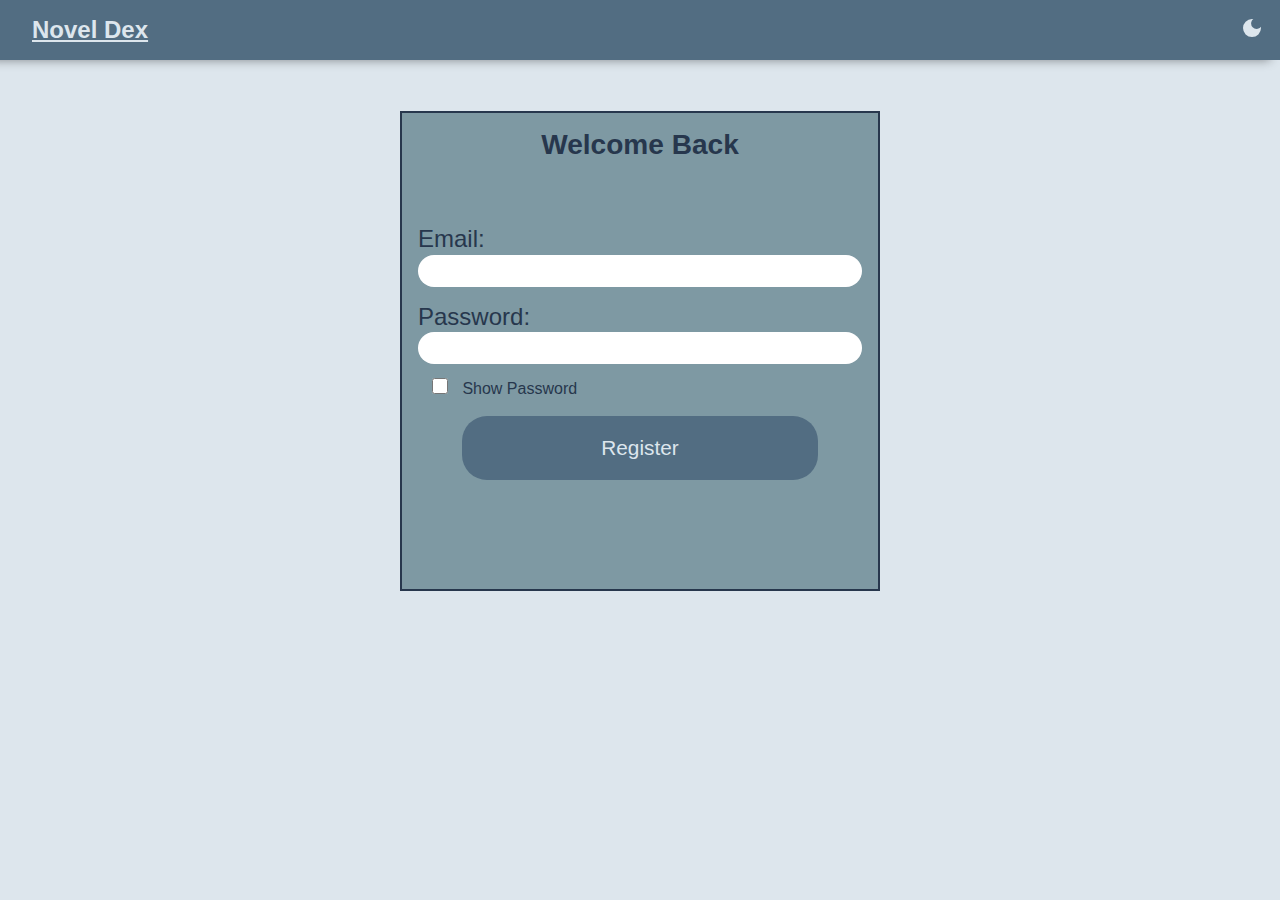
<file: html/login.html>
<!DOCTYPE html>
<html lang="en">
<head>
    <meta charset="UTF-8">
    <meta name="viewport" content="width=device-width, initial-scale=1.0">
    <title>Register</title>
    <link rel="stylesheet" href="../css/login.css">
    <script src="../js/fix_theme_issue.js"></script>
    <script src="../js/main.js" defer></script>
</head>
<body id="body">
    <nav>
        <ul>
            <li class="home_li"><a href="index.html">Novel&nbspDex</a></li>
            <li><button onclick="toggleTheme()" id="theme_switch">
                <svg id="dark_icon" xmlns="http://www.w3.org/2000/svg" height="24px" viewBox="0 -960 960 960" width="24px" fill="#e8eaed">
                    <path d="M480-120q-150 0-255-105T120-480q0-150 105-255t255-105q14 0 27.5 1t26.5 3q-41 29-65.5 75.5T444-660q0 90 63 153t153 63q55 0 101-24.5t75-65.5q2 13 3 26.5t1 27.5q0 150-105 255T480-120Z"/></svg><svg id="light_icon" xmlns="http://www.w3.org/2000/svg" height="24px" viewBox="0 -960 960 960" width="24px" fill="#e8eaed">
                    <path d="M480-280q-83 0-141.5-58.5T280-480q0-83 58.5-141.5T480-680q83 0 141.5 58.5T680-480q0 83-58.5 141.5T480-280ZM200-440H40v-80h160v80Zm720 0H760v-80h160v80ZM440-760v-160h80v160h-80Zm0 720v-160h80v160h-80ZM256-650l-101-97 57-59 96 100-52 56Zm492 496-97-101 53-55 101 97-57 59Zm-98-550 97-101 59 57-100 96-56-52ZM154-212l101-97 55 53-97 101-59-57Z"/></svg>
            </button>
        </li>
        </ul>
    </nav>


    <main>
        <div class="box">
            <h3>Welcome&nbspBack</h3>
            <br><br>
            <div class="lable"> 
                <label for="Email">Email:<input type="text" id="Email"></label>
            </div>
            <div class="lable"> 
                <label for="Password">Password:<input type="text" id="Password" minlength="8"></label>
            </div><div class="pass_box">
            <label for="show_password" class="show_password"><input type="checkbox" class="Show Password" id="show_password">Show Password</label></div>
            
            <button>Register</button>
        </div>
    </main>
</body>
</html>
</file>
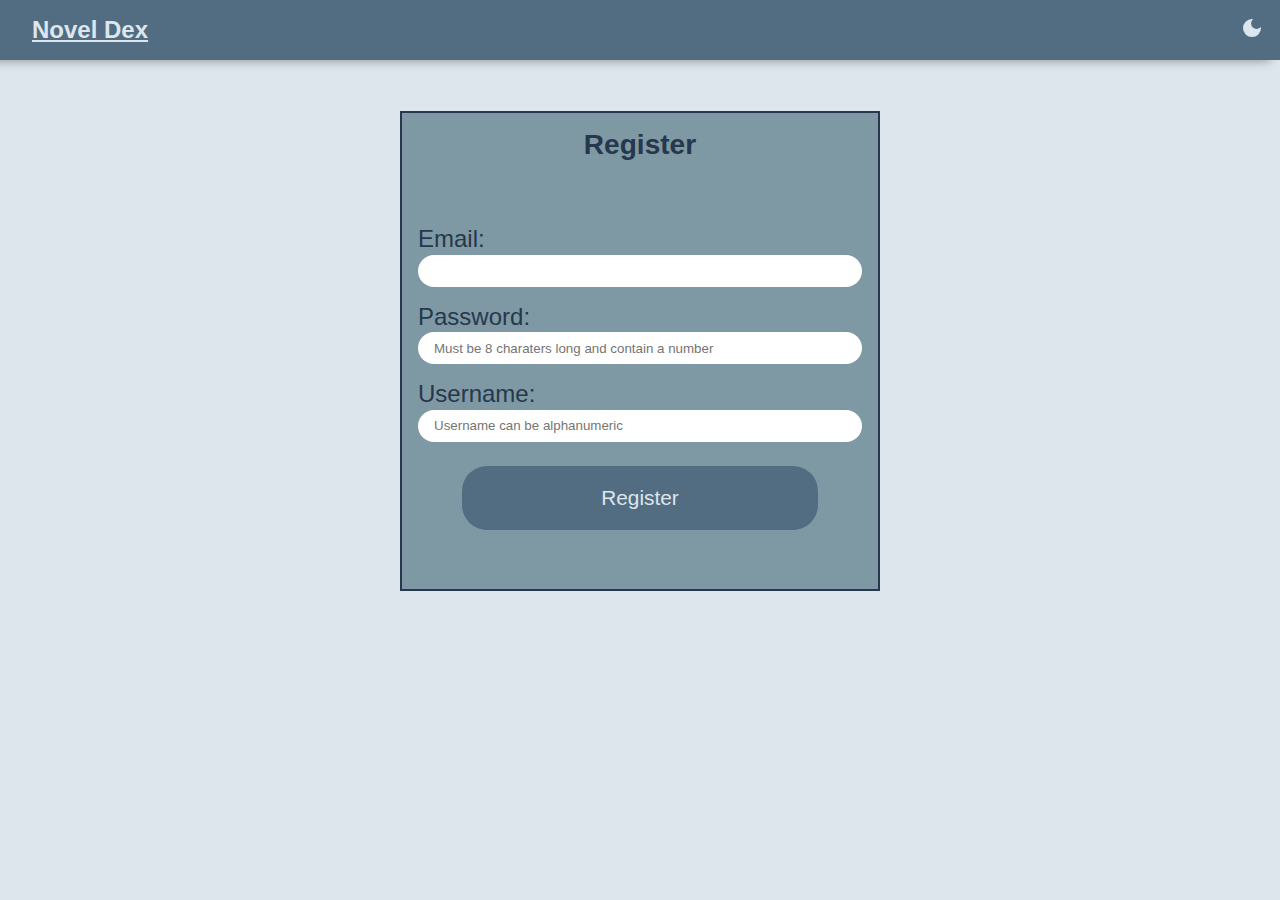
<file: html/register.html>
<!DOCTYPE html>
<html lang="en">
<head>
    <meta charset="UTF-8">
    <meta name="viewport" content="width=device-width, initial-scale=1.0">
    <title>Register</title>
    <link rel="stylesheet" href="../css/register.css">
    <script src="../js/fix_theme_issue.js"></script>
    <script src="../js/main.js" defer></script>
</head>
<body id="body">
    <nav>
        <ul>
            <li class="home_li"><a href="index.html">Novel&nbspDex</a></li>
            <li><button onclick="move()" id="theme_switch">
                <svg xmlns="http://www.w3.org/2000/svg" height="24px" viewBox="0 -960 960 960" width="24px" fill="#e8eaed"><path d="M480-120q-150 0-255-105T120-480q0-150 105-255t255-105q14 0 27.5 1t26.5 3q-41 29-65.5 75.5T444-660q0 90 63 153t153 63q55 0 101-24.5t75-65.5q2 13 3 26.5t1 27.5q0 150-105 255T480-120Z"/></svg>
                <svg xmlns="http://www.w3.org/2000/svg" height="24px" viewBox="0 -960 960 960" width="24px" fill="#e8eaed"><path d="M480-280q-83 0-141.5-58.5T280-480q0-83 58.5-141.5T480-680q83 0 141.5 58.5T680-480q0 83-58.5 141.5T480-280ZM200-440H40v-80h160v80Zm720 0H760v-80h160v80ZM440-760v-160h80v160h-80Zm0 720v-160h80v160h-80ZM256-650l-101-97 57-59 96 100-52 56Zm492 496-97-101 53-55 101 97-57 59Zm-98-550 97-101 59 57-100 96-56-52ZM154-212l101-97 55 53-97 101-59-57Z"/></svg>
            </button></li>
        </ul>
    </nav>


    <main>
        <div class="box">
            <h3>Register</h3>
            <br><br>
            <div class="lable"> 
                <label for="Email">Email:<input type="text" id="Email"></label>
            </div>
            <div class="lable"> 
                <label for="Password">Password:<input type="text" id="Password" placeholder="Must be 8 charaters long and contain a number" minlength="8"></label>
            </div>
            <div class="lable"> 
                <label for="Username">Username:<input type="text" id="Username" placeholder="Username can be alphanumeric"></label>
            </div>
            <button>Register</button>
        </div>
    </main>
</body>
</html>
</file>
<file: css/login.css>
:root{
    --font-color:#27374D;
    --background-color:#DDE6ED;
    --main-color:#526D82;
    --hover-color:#486a84;
    --navbar-font-color:#DDE6ED;
    --box-color:#7E99A3;
    --main-color-active:#526d82ba;
}


.whitemode{
    --font-color:#27374D;
    --background-color:#DDE6ED;
    --main-color:#526D82;
    --hover-color:#486a84;
    --navbar-font-color:#DDE6ED;
    --box-color:#7E99A3;
    --main-color-active:#526d82ba;
}

.darkmode{
    --font-color:#EEEEEE;
    --background-color:#222831;
    --main-color:#76ABAE;
    --hover-color:#5fa6a9;
    --navbar-font-color:#31363F;
    --box-color: #1A1A1D;
    --main-color-active:#76abaec4;
}

*{
    margin: 0;
    padding: 0;
    box-sizing: border-box;
}

body{
    height: 100vh;
    color: var(--font-color);
    background-color: var(--background-color);
    font-size: 1.5rem;
    font-family: 'Segoe UI', Tahoma, Geneva, Verdana, sans-serif;
    transition: all 0.5s;
}

nav{
    background-color: var(--main-color);
    box-shadow: -10px 0px 10px #0000006b;
}
nav ul{
    display: flex;
    list-style: none;
}

nav .home_li{
    margin-right: auto;
    font-weight: 600;    
}

nav a{
    display: flex;
    text-decoration: none;
    color: var(--navbar-font-color);
    padding: 1rem 2rem;
}
nav a:hover{
    text-decoration: underline var(--navbar-font-color);
    transition: 0.5s;
}


.sidebar{
    height: 100vh;
    width: 40vw;
    background-color: var(--main-color);
    position: fixed;
    z-index: 999;
    right: -100%;
    transition: 0.5s;
    box-shadow: -10px 0px 50px #0000006b;
}

.show_sidebar{
    right: 0;
}
.sidebar ul{
    list-style: none;
}

.sidebar button{
    width: 100%;
    text-align: left;
    position: relative;
    left: 1rem;
    cursor: pointer;
    
}
.sidebar li a{
    text-decoration: none;
    color: var(--navbar-font-color);
    width: 100%;
    display: block;
    height: 100%;
    padding: 1rem 2rem;
}


nav ul li button{
    background-color: transparent;
    border: none;
    padding: 1rem;
    cursor: pointer;
}


#theme_switch svg{
    fill: var(--navbar-font-color);
}

#theme_switch svg:last-child{
    display: none;    
}

.darkmode #theme_switch svg:first-child{
    display: none;
}

.darkmode #theme_switch svg:last-child{
    display: block;
}

main{
    display: flex;
    justify-content: center;
    padding: min(4em, 4%);
}

.box{
    text-align: center;
    align-items: center;
    border: var(--font-color) solid 2px;
    height: 30rem;
    width: 30rem;
    padding: 1rem;
    background-color: var(--box-color);
}

.lable{
    text-align: left;
}

.box input{
    height: 2rem;
    width: 100%;
    border-radius: 20px;
    border: none;
    padding: 1rem;
}

.box .lable{
    padding: 0.5rem 0rem;
}

.box button{
    margin:1rem;
    height: 4rem;
    width: 80%;
    background-color: var(--main-color);
    color: var(--navbar-font-color);
    border: none;
    border-radius: 25px;
    font-size: 1.3rem;
    cursor: pointer;
}

.box button:active{
    background-color: var(--main-color-active);
}

.pass_box{
    text-align: left;
}

.pass_box input{
    padding: 0;
    margin: 0;
}


.show_password, .show_password input{
    text-align: left;
    font-size: 1rem !important;
    width: 10% !important;
}

.show_password input{
    height: 1rem;
}

@media(max-width:600px){
    main .box{
        height: 25rem;
        width: 20rem;
    }
    main{
        padding-top: 4rem;
    }
}
</file>
<file: css/register.css>
:root{
    --font-color:#27374D;
    --background-color:#DDE6ED;
    --main-color:#526D82;
    --hover-color:#486a84;
    --navbar-font-color:#DDE6ED;
    --box-color:#7E99A3;
    --main-color-active:#526d82ba;
}


.whitemode{
    --font-color:#27374D;
    --background-color:#DDE6ED;
    --main-color:#526D82;
    --hover-color:#486a84;
    --navbar-font-color:#DDE6ED;
    --box-color:#7E99A3;
    --main-color-active:#526d82ba;
}

.darkmode{
    --font-color:#EEEEEE;
    --background-color:#222831;
    --main-color:#76ABAE;
    --hover-color:#5fa6a9;
    --navbar-font-color:#31363F;
    --box-color: #1A1A1D;
    --main-color-active:#76abaec4;
}

*{
    margin: 0;
    padding: 0;
    box-sizing: border-box;
}

body{
    height: 100vh;
    color: var(--font-color);
    background-color: var(--background-color);
    font-size: 1.5rem;
    font-family: 'Segoe UI', Tahoma, Geneva, Verdana, sans-serif;
    transition: all 0.5s;
}

nav{
    background-color: var(--main-color);
    box-shadow: -10px 0px 10px #0000006b;
}
nav ul{
    display: flex;
    list-style: none;
}

nav .home_li{
    margin-right: auto;
    font-weight: 600;    
}

nav a{
    display: flex;
    text-decoration: none;
    color: var(--navbar-font-color);
    padding: 1rem 2rem;
}
nav a:hover{
    text-decoration: underline var(--navbar-font-color);
    transition: 0.5s;
}


.sidebar{
    height: 100vh;
    width: 40vw;
    background-color: var(--main-color);
    position: fixed;
    z-index: 999;
    right: -100%;
    transition: 0.5s;
    box-shadow: -10px 0px 50px #0000006b;
}

.show_sidebar{
    right: 0;
}
.sidebar ul{
    list-style: none;
}

.sidebar button{
    width: 100%;
    text-align: left;
    position: relative;
    left: 1rem;
    cursor: pointer;
    
}
.sidebar li a{
    text-decoration: none;
    color: var(--navbar-font-color);
    width: 100%;
    display: block;
    height: 100%;
    padding: 1rem 2rem;
}


nav ul li button{
    background-color: transparent;
    border: none;
    padding: 1rem;
    cursor: pointer;
}


#theme_switch svg{
    fill: var(--navbar-font-color);
}

#theme_switch svg:last-child{
    display: none;    
}

.darkmode #theme_switch svg:first-child{
    display: none;
}

.darkmode #theme_switch svg:last-child{
    display: block;
}

main{
    display: flex;
    justify-content: center;
    padding: min(4em, 4%);
}

.box{
    text-align: center;
    align-items: center;
    border: var(--font-color) solid 2px;
    height: 30rem;
    width: 30rem;
    padding: 1rem;
    background-color: var(--box-color);
}

.lable{
    text-align: left;
}

.box input{
    height: 2rem;
    width: 100%;
    border-radius: 20px;
    border: none;
    padding: 1rem;
}

.box .lable{
    padding: 0.5rem 0rem;
}

.box button{
    margin:1rem;
    height: 4rem;
    width: 80%;
    background-color: var(--main-color);
    color: var(--navbar-font-color);
    border: none;
    border-radius: 25px;
    font-size: 1.3rem;
    cursor: pointer;
}

.box button:active{
    background-color: var(--main-color-active);
}

@media(max-width:600px){
    main .box{
        height: 25rem;
        width: 20rem;
    }
    main{
        padding-top: 4rem;
    }
}
</file>
